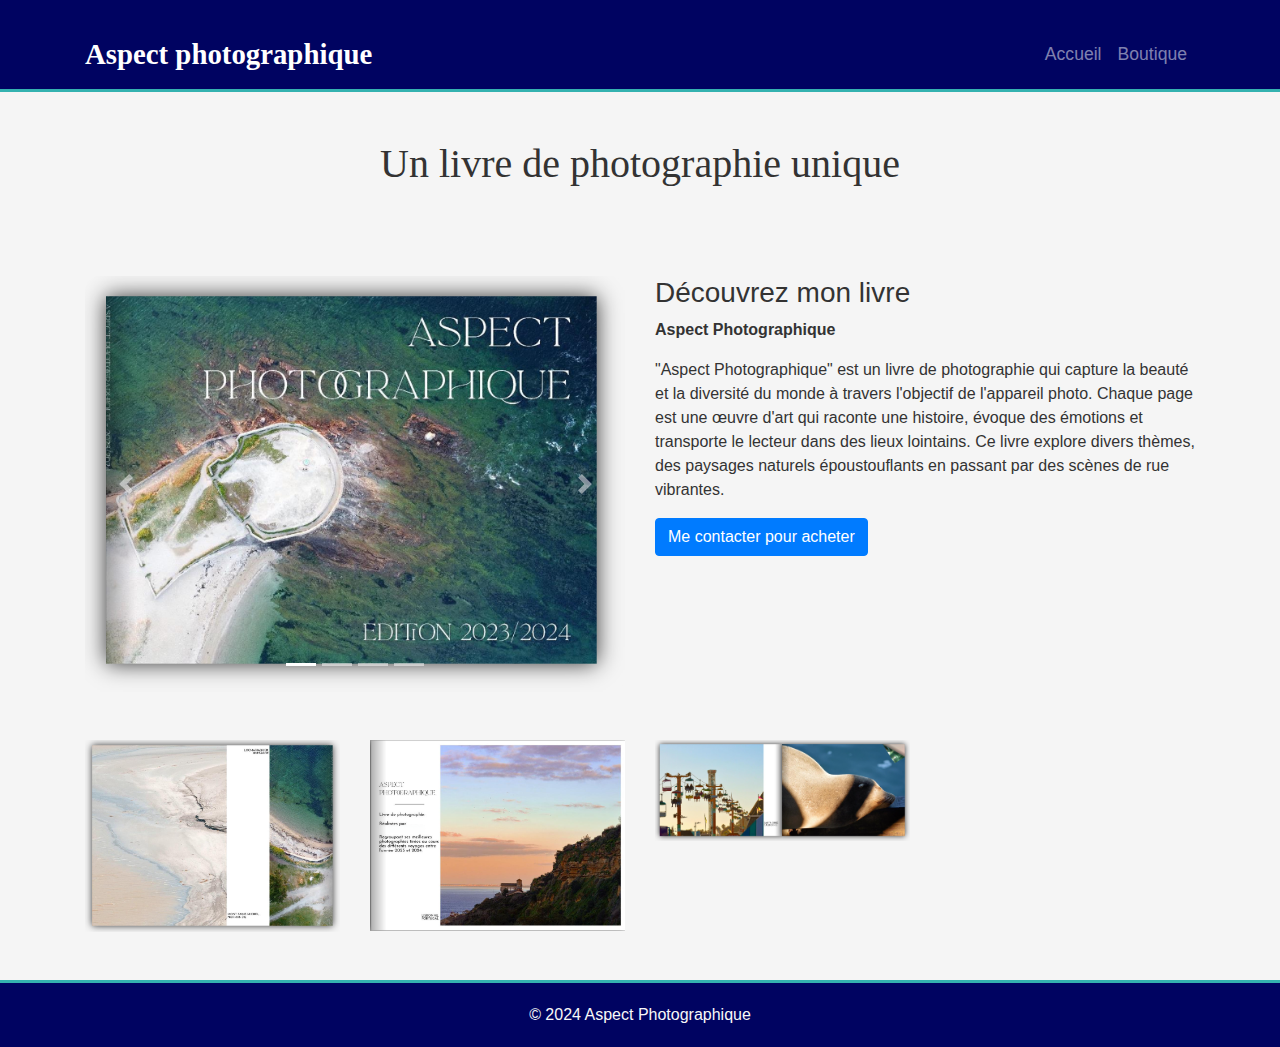
<file: shop.html>
<!DOCTYPE html>
<html lang="fr">
<head>
  <meta charset="UTF-8">
  <meta name="viewport" content="width=device-width, initial-scale=1.0">
  <title>Boutique - Aspect Photographique</title>
  <link href="https://stackpath.bootstrapcdn.com/bootstrap/4.5.2/css/bootstrap.min.css" rel="stylesheet">
  <link rel="icon" href="images/icon/favicon.svg" type="image/x-icon">
  <link rel="stylesheet" href="css/styles.css">
</head>
<body>
  <header>
    <nav class="navbar navbar-expand-lg navbar-dark bg-custom">
      <div class="container">
        <a class="navbar-brand" href="#">Aspect photographique</a>
        <button class="navbar-toggler" type="button" data-toggle="collapse" data-target="#navbarNav" aria-controls="navbarNav" aria-expanded="false" aria-label="Toggle navigation">
          <span class="navbar-toggler-icon"></span>
        </button>
        <div class="collapse navbar-collapse" id="navbarNav">
          <ul class="navbar-nav ml-auto">
            <li class="nav-item">
              <a class="nav-link" href="index.html">Accueil</a>
            </li>
            <li class="nav-item">
              <a class="nav-link" href="#">Boutique</a>
            </li>
          </ul>
        </div>
      </div>
    </nav>
  </header>
  <main>
    <section class="hero text-center text-white d-flex align-items-center justify-content-center">
      <div class="container">
        <br>
        <br>
        <br>
        <br>
        <br>
        <h2>Un livre de photographie unique</h2>
      </div>
    </section>

    <section id="book-details" class="container mt-5">
      <div class="row">
        <div class="col-md-6">
          <!-- Carrousel à gauche du texte -->
          <div id="bookCarousel" class="carousel slide" data-ride="carousel">
            <ol class="carousel-indicators">
              <li data-target="#bookCarousel" data-slide-to="0" class="active"></li>
              <li data-target="#bookCarousel" data-slide-to="1"></li>
              <li data-target="#bookCarousel" data-slide-to="2"></li>
              <li data-target="#bookCarousel" data-slide-to="3"></li>
            </ol>
            <div class="carousel-inner">
              <div class="carousel-item active">
                <img src="images/hero.png" class="d-block w-100" alt="Couverture du livre">
              </div>
              <div class="carousel-item">
                <img src="images/expo1.png" class="d-block w-100" alt="Exposition 1">
              </div>
              <div class="carousel-item">
                <img src="images/expo2.png" class="d-block w-100" alt="Exposition 2">
              </div>
              <div class="carousel-item">
                <img src="images/expo3.png" class="d-block w-100" alt="Exposition 3">
              </div>
            </div>
            <a class="carousel-control-prev" href="#bookCarousel" role="button" data-slide="prev">
              <span class="carousel-control-prev-icon" aria-hidden="true"></span>
              <span class="sr-only">Précédent</span>
            </a>
            <a class="carousel-control-next" href="#bookCarousel" role="button" data-slide="next">
              <span class="carousel-control-next-icon" aria-hidden="true"></span>
              <span class="sr-only">Suivant</span>
            </a>
          </div>
          <!-- Fin du Carrousel -->
        </div>
        <div class="col-md-6">
          <h3>Découvrez mon livre</h3>
          <p><strong>Aspect Photographique</strong></p>
          <p>
            "Aspect Photographique" est un livre de photographie qui capture la beauté et la diversité du monde à travers l'objectif de l'appareil photo. 
            Chaque page est une œuvre d'art qui raconte une histoire, évoque des émotions et transporte le lecteur dans des lieux lointains.
            Ce livre explore divers thèmes, des paysages naturels époustouflants en passant par des scènes de rue vibrantes. 
          </p>
          <button class="btn btn-primary" data-toggle="modal" data-target="#contactModal">Me contacter pour acheter</button>
        </div>
      </div>

      <!-- Images d'exposition en dessous comme avant -->
      <div class="row mt-5">
        <div class="col-md-3 col-sm-6">
          <img src="images/expo1.png" class="img-fluid zoomable" alt="Exposition 1">
        </div>
        <div class="col-md-3 col-sm-6">
          <img src="images/expo2.png" class="img-fluid zoomable" alt="Exposition 2">
        </div>
        <div class="col-md-3 col-sm-6">
          <img src="images/expo3.png" class="img-fluid zoomable" alt="Exposition 3">
        </div>
      </div>
    </section>
    <br>
    <br>
  </main>
  <footer>
    <p>© 2024 Aspect Photographique</p>
  </footer>

  <!-- Modal -->
  <div class="modal fade" id="contactModal" tabindex="-1" aria-labelledby="contactModalLabel" aria-hidden="true">
    <div class="modal-dialog">
      <div class="modal-content">
        <div class="modal-header">
          <h5 class="modal-title" id="contactModalLabel">Contactez-moi pour acheter</h5>
          <button type="button" class="close" data-dismiss="modal" aria-label="Close">
            <span aria-hidden="true">&times;</span>
          </button>
        </div>
        <div class="modal-body">
          <p>Email : <a href="mailto:email@example.com">fr.aspectphotographique@gmail.com</a></p>

        </div>
        <div class="modal-footer">
          <button type="button" class="btn btn-secondary" data-dismiss="modal">Fermer</button>
        </div>
      </div>
    </div>
  </div>

  <script src="https://code.jquery.com/jquery-3.5.1.slim.min.js"></script>
  <script src="https://cdn.jsdelivr.net/npm/@popperjs/core@2.5.4/dist/umd/popper.min.js"></script>
  <script src="https://stackpath.bootstrapcdn.com/bootstrap/4.5.2/js/bootstrap.min.js"></script>
</body>
</html>
</file>
<file: css/styles.css>
body {
  font-family: Arial, sans-serif;
  margin: 0;
  padding: 0;
  background-color: #f5f5f5;
  color: #333;
}

.hero h2 {
  font-size: 2.5em;
  margin-bottom: 20px;
  font-family: 'Merriweather', serif;
}

.container {
  padding-top: 20px;
  color: #333;
}

.img-fluid {
  max-width: 100%;
  height: auto;
}

h4 {
  margin-top: 30px;
  margin-bottom: 20px;
}

/* Ajout de l'effet de zoom */
.zoomable {
  transition: transform 0.8s ease;
}

.zoomable:hover {
  transform: scale(1.1);
}

/* Bords arrondis pour les images du carrousel */
.carousel-inner .carousel-item img {
  border-radius: 15px;
}

/* Style personnalisé pour le header et la navbar */
.navbar {
  position: fixed;
  top: 0;
  width: 100%;
  z-index: 1000;
}

.bg-custom {
  background-color: #000361; /* Couleur de fond personnalisée pour la navbar */
  border-bottom: 3px solid #34b2b0; /* Bordure rouge en bas de la navbar */
}

.navbar-brand {
  font-family: 'Merriweather', serif;
  font-size: 1.8em;
  font-weight: bold;
  color: #f8f8f8;
  transition: color 0.3s ease;
}

.navbar-brand:hover {
  color: #40bee7; /* Couleur rouge sur le hover */
}

.navbar-nav .nav-link {
  font-size: 1.1em;
  font-family: 'Roboto', sans-serif;
  color: #f8f8f8;
  padding: 8px 15px;
  transition: color 0.3s ease, background-color 0.3s ease;
}

.navbar-nav .nav-link:hover {
  color: #40bee7;
  background-color: rgba(255, 255, 255, 0.1);
  border-radius: 5px; /* Ajout d'un arrondi aux liens lors du hover */
}

.navbar-toggler {
  border: none;
}

.navbar-toggler-icon {
  background-image: url("data:image/svg+xml;charset=utf8,%3Csvg viewBox='0 0 30 30' xmlns='https://www.svgrepo.com/show/530117/camera.svg'%3E%3Cpath stroke='rgba%28255, 255, 255, 0.7%29' stroke-width='2' stroke-linecap='round' stroke-miterlimit='10' d='M4 7h22M4 15h22M4 23h22'/%3E%3C/svg%3E");
}

.navbar-toggler:focus,
.navbar-toggler:active {
  outline: none;
  box-shadow: none;
}

.collapse.show {
  background-color: #000361;
  border-radius: 0 0 10px 10px;
  padding: 10px 0;
}

.collapse.show .nav-item {
  border-bottom: 1px solid #555;
}

.collapse.show .nav-item:last-child {
  border-bottom: none;
}

/* Style personnalisé pour le footer */
footer {
  background-color: #000361; /* Couleur de fond du footer */
  color: #f8f8f8; /* Couleur du texte */
  padding: 20px 0; /* Espacement intérieur */
  text-align: center;
  border-top: 3px solid #34b2b0; /* Bordure supérieure similaire à la navbar */
  font-family: 'Roboto', sans-serif;
}

footer a {
  color: #40bee7; /* Couleur des liens */
  text-decoration: none;
  transition: color 0.3s ease;
}

footer a:hover {
  color: #34b2b0; /* Couleur des liens au survol */
  text-decoration: underline;
}

footer p {
  margin: 0;
  font-size: 1em;
}

footer .social-icons {
  margin-top: 10px;
}

footer .social-icons a {
  margin: 0 10px;
  color: #f8f8f8;
  font-size: 1.5em;
  transition: color 0.3s ease;
}

footer .social-icons a:hover {
  color: #40bee7;
}

footer small {
  display: block;
  margin-top: 10px;
  color: #bbb;
  font-size: 0.8em;
}
</file>
